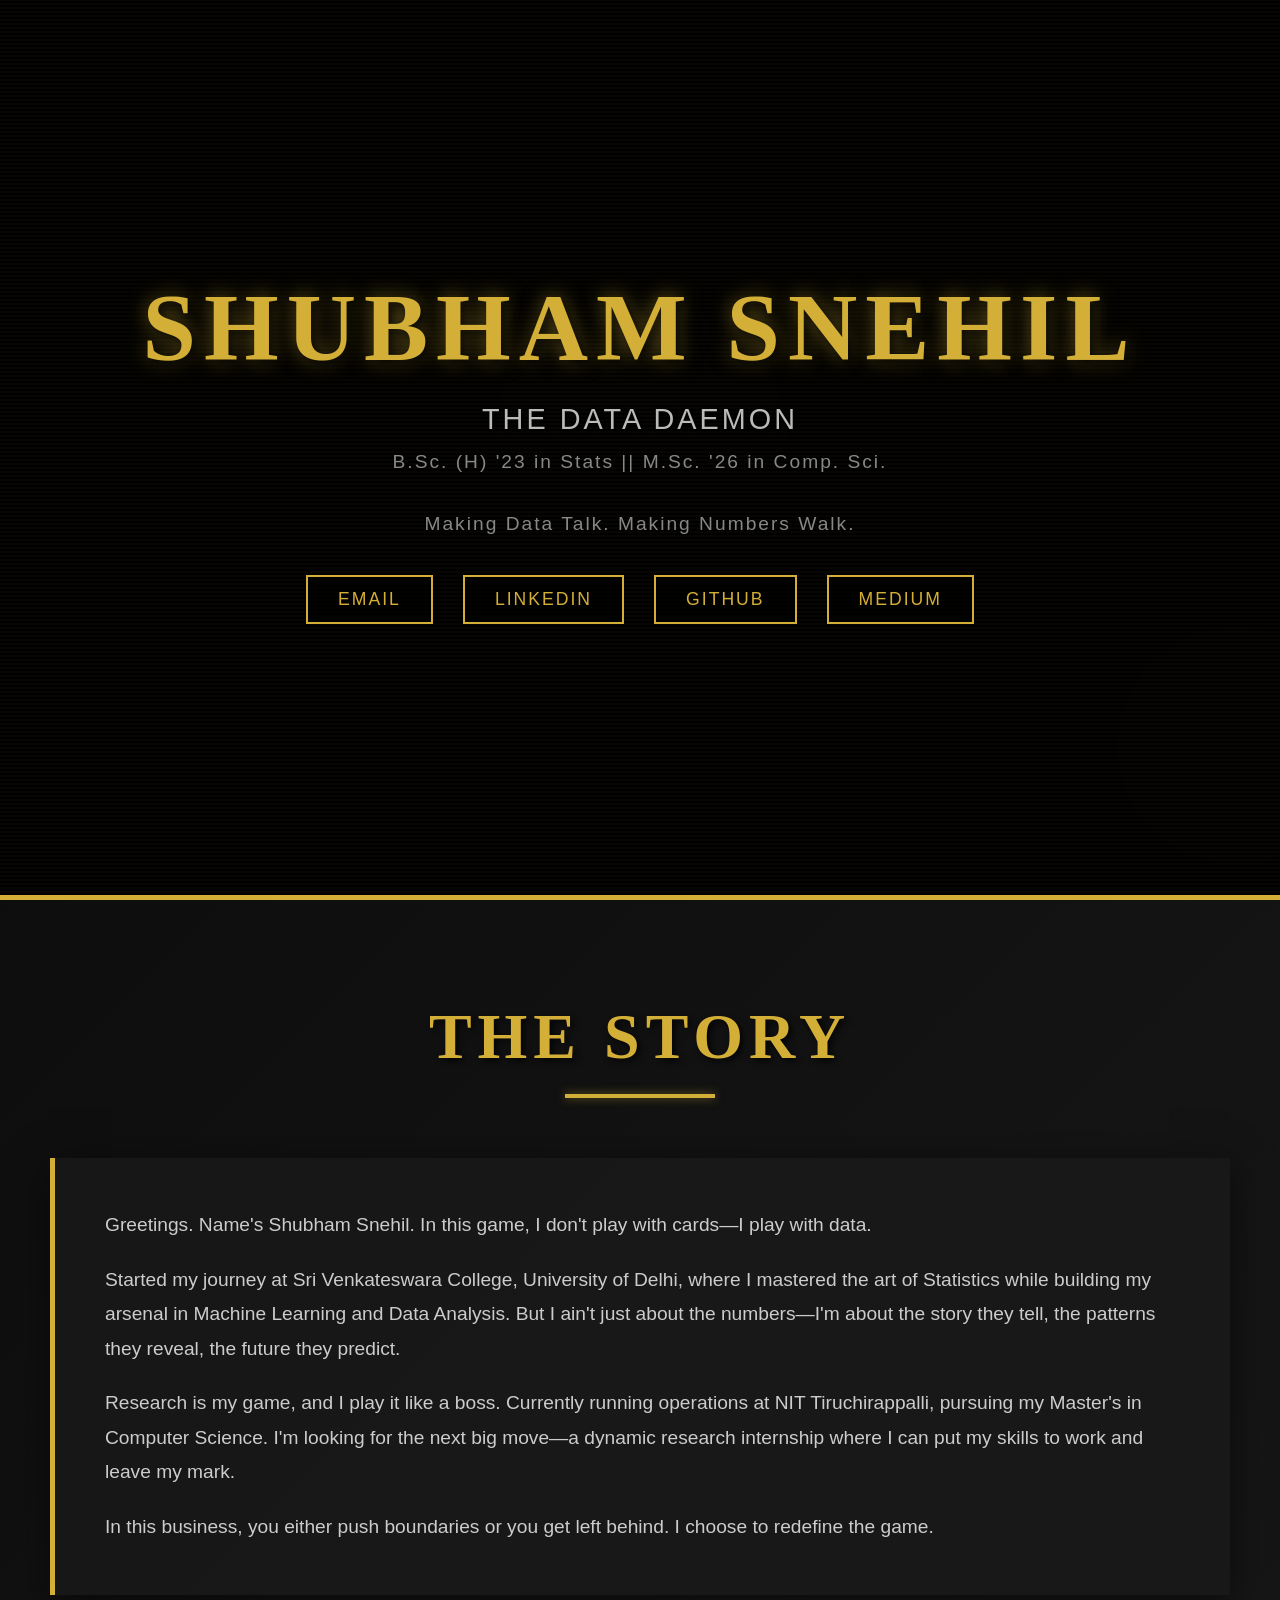
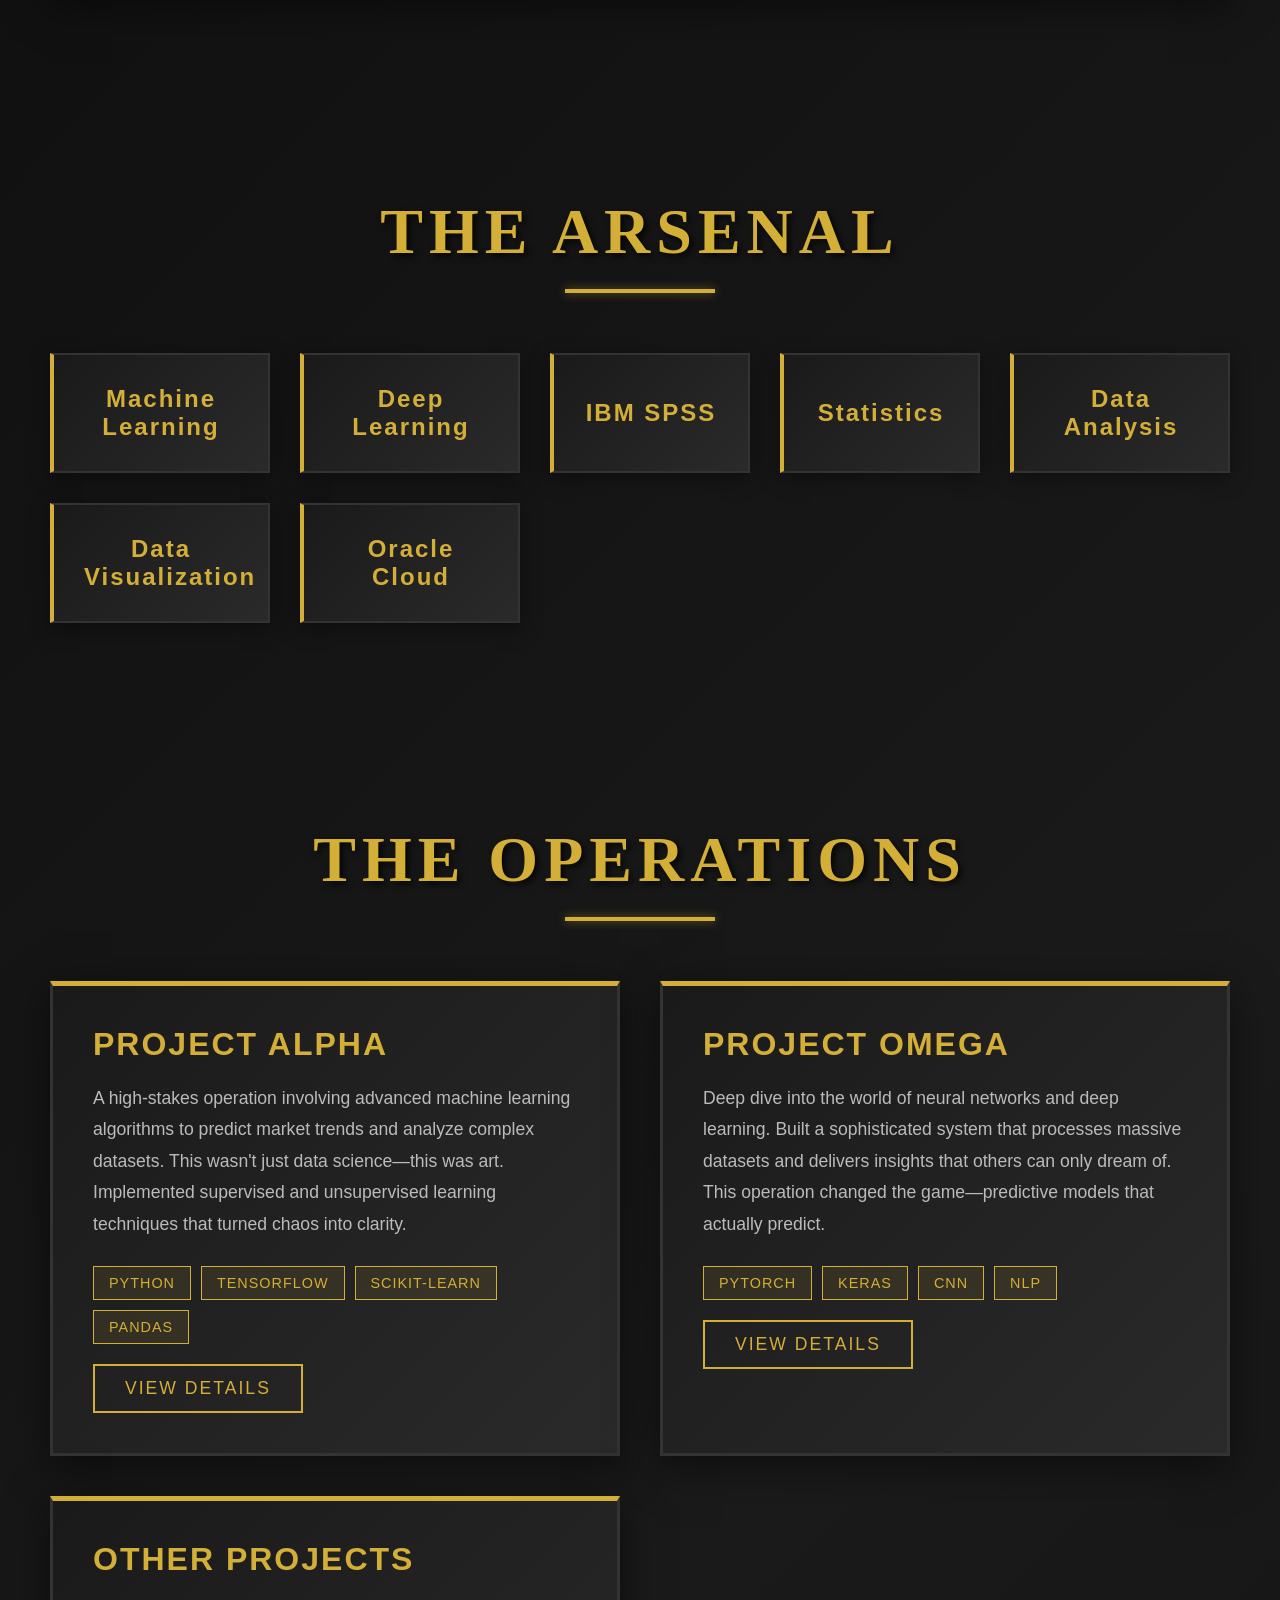
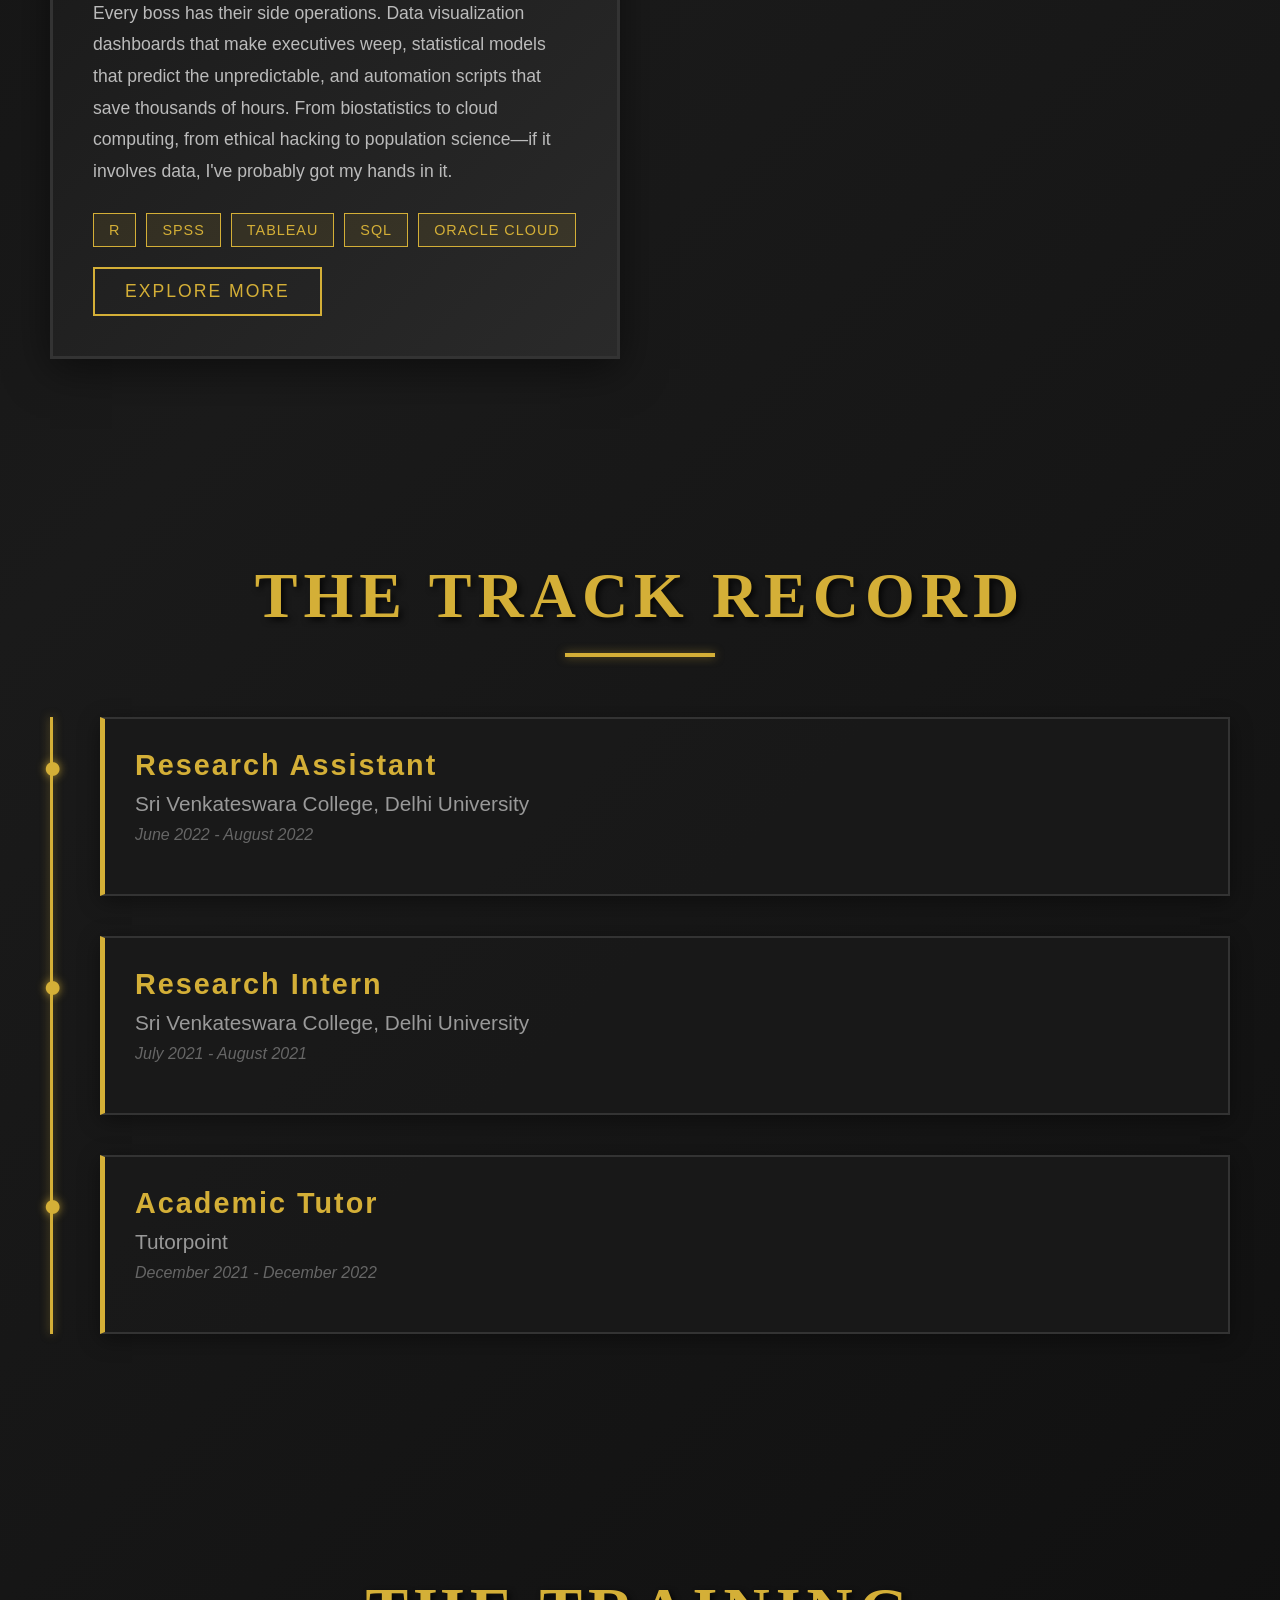
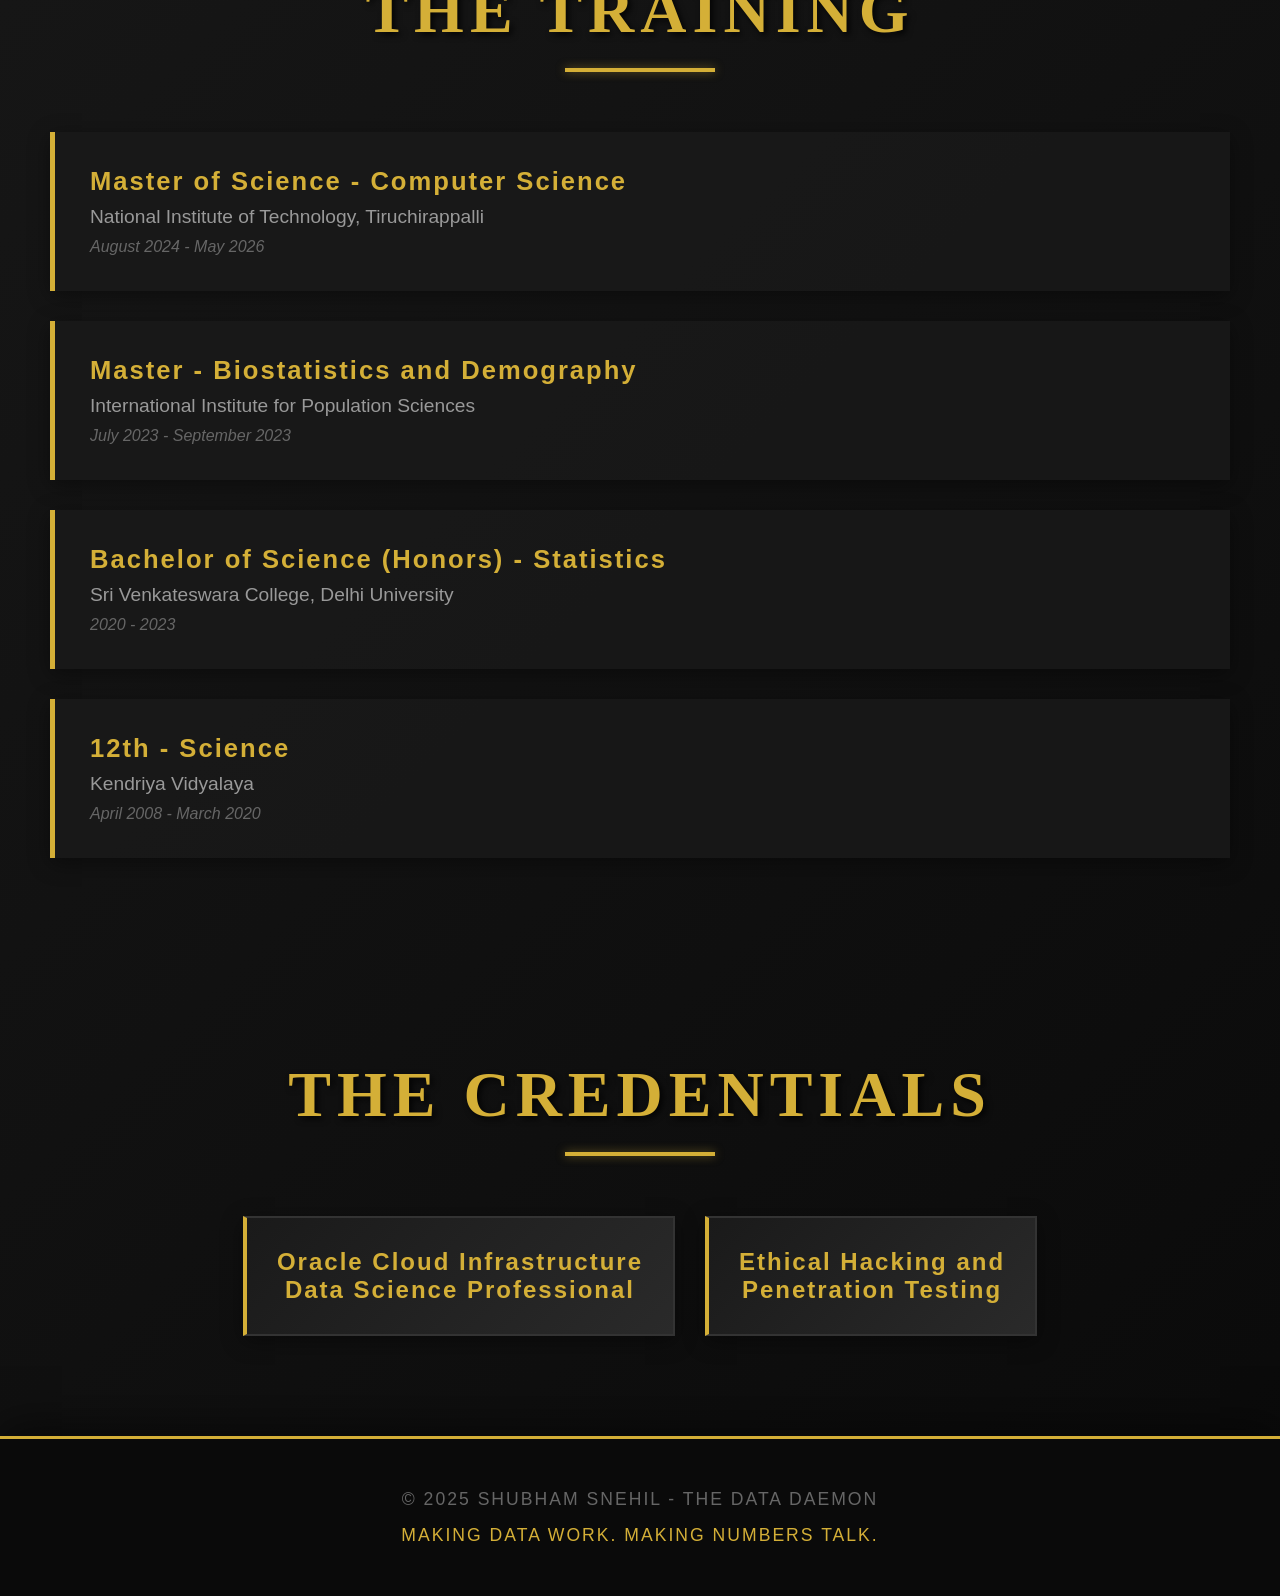
<file: index.html>
<!DOCTYPE html>
<html lang="en">
<head>
    <meta charset="UTF-8">
    <meta name="viewport" content="width=device-width, initial-scale=1.0">
    <title>Shubham Snehil - The Data Daemon</title>
    <style>
        @import url('https://fonts.googleapis.com/css2?family=Special+Elite&display=swap" rel="stylesheet');
        
        * {
            margin: 0;
            padding: 0;
            box-sizing: border-box;
        }
        
        body {
            font-family: 'Oswald', sans-serif;
            background: linear-gradient(135deg, #0a0a0a 0%, #1a1a1a 50%, #0a0a0a 100%);
            color: #f0f0f0;
            overflow-x: hidden;
        }
        
        /* Header/Hero Section */
        .hero {
            height: 100vh;
            background: 
                linear-gradient(rgba(0, 0, 0, 0.7), rgba(0, 0, 0, 0.8)),
                url('data:image/svg+xml,<svg xmlns="http://www.w3.org/2000/svg" viewBox="0 0 1200 600"><rect fill="%23000" width="1200" height="600"/><g fill="%23111"><circle cx="100" cy="100" r="50" opacity="0.3"/><circle cx="1000" cy="500" r="80" opacity="0.2"/><circle cx="600" cy="300" r="100" opacity="0.15"/></g></svg>');
            background-size: cover;
            background-position: center;
            display: flex;
            flex-direction: column;
            justify-content: center;
            align-items: center;
            text-align: center;
            position: relative;
            border-bottom: 5px solid #d4af37;
        }
        
        .hero::before {
            content: '';
            position: absolute;
            top: 0;
            left: 0;
            right: 0;
            bottom: 0;
            background: repeating-linear-gradient(
                0deg,
                transparent,
                transparent 2px,
                rgba(212, 175, 55, 0.03) 2px,
                rgba(212, 175, 55, 0.03) 4px
            );
            pointer-events: none;
        }
        
        .hero-content {
            z-index: 10;
            animation: fadeIn 1.5s ease-in;
        }
        
        .hero h1 {
            font-family: 'Bebas Neue', cursive;
            font-size: 6rem;
            color: #d4af37;
            text-shadow: 4px 4px 8px rgba(0, 0, 0, 0.8),
                         0 0 20px rgba(212, 175, 55, 0.5);
            letter-spacing: 8px;
            margin-bottom: 20px;
            text-transform: uppercase;
        }
        
        .hero .subtitle {
            font-size: 1.8rem;
            color: #bbb;
            text-shadow: 2px 2px 4px rgba(0, 0, 0, 0.8);
            letter-spacing: 3px;
            margin-bottom: 15px;
        }
        
        .hero .tagline {
            font-size: 1.2rem;
            color: #888;
            font-weight: 300;
            letter-spacing: 2px;
            margin-bottom: 40px;
        }
        
        .contact-links {
            display: flex;
            gap: 30px;
            margin-top: 30px;
            justify-content: center;
        }
        
        .contact-links a {
            color: #d4af37;
            text-decoration: none;
            font-size: 1.1rem;
            padding: 12px 30px;
            border: 2px solid #d4af37;
            transition: all 0.3s ease;
            text-transform: uppercase;
            letter-spacing: 2px;
            background: rgba(0, 0, 0, 0.5);
        }
        
        .contact-links a:hover {
            background: #d4af37;
            color: #000;
            box-shadow: 0 0 20px rgba(212, 175, 55, 0.6);
            transform: translateY(-3px);
        }
        
        /* Section Styling */
        section {
            padding: 100px 50px;
            max-width: 1400px;
            margin: 0 auto;
            position: relative;
        }
        
        section h2 {
            font-family: 'Bebas Neue', cursive;
            font-size: 4rem;
            color: #d4af37;
            text-align: center;
            margin-bottom: 60px;
            letter-spacing: 6px;
            text-transform: uppercase;
            text-shadow: 3px 3px 6px rgba(0, 0, 0, 0.8);
            position: relative;
        }
        
        section h2::after {
            content: '';
            display: block;
            width: 150px;
            height: 4px;
            background: #d4af37;
            margin: 20px auto;
            box-shadow: 0 0 10px rgba(212, 175, 55, 0.5);
        }
        
        /* About Section */
        .about-content {
            background: rgba(26, 26, 26, 0.8);
            padding: 50px;
            border-left: 5px solid #d4af37;
            box-shadow: 0 10px 40px rgba(0, 0, 0, 0.5);
            line-height: 1.8;
            font-size: 1.2rem;
            color: #ccc;
        }
        
        /* Skills Section */
        .skills-grid {
            display: grid;
            grid-template-columns: repeat(auto-fit, minmax(200px, auto));
            gap: 30px;
            margin-top: 50px;
            justify-content: center;
        }
        
        .skill-card {
            background: linear-gradient(135deg, #1a1a1a 0%, #2a2a2a 100%);
            padding: 30px;
            border: 2px solid #333;
            border-left: 4px solid #d4af37;
            transition: all 0.3s ease;
            text-align: center;
            box-shadow: 0 5px 20px rgba(0, 0, 0, 0.4);
            align-content: center;
        }
        
        .skill-card:hover {
            transform: translateY(-10px);
            border-left: 4px solid #ffd700;
            box-shadow: 0 10px 40px rgba(212, 175, 55, 0.3);
        }
        
        .skill-card h3 {
            color: #d4af37;
            font-size: 1.5rem;
            letter-spacing: 2px;
        }
        
        /* Experience Section */
        .experience-timeline {
            position: relative;
            padding-left: 50px;
        }
        
        .experience-timeline::before {
            content: '';
            position: absolute;
            left: 0;
            top: 0;
            bottom: 0;
            width: 3px;
            background: #d4af37;
            box-shadow: 0 0 10px rgba(212, 175, 55, 0.5);
        }
        
        .experience-item {
            background: rgba(26, 26, 26, 0.8);
            padding: 30px;
            margin-bottom: 40px;
            border: 2px solid #333;
            border-left: 5px solid #d4af37;
            box-shadow: 0 5px 20px rgba(0, 0, 0, 0.4);
            position: relative;
            transition: all 0.3s ease;
        }
        
        .experience-item::before {
            content: '●';
            position: absolute;
            left: -62px;
            top: 30px;
            color: #d4af37;
            font-size: 2rem;
            text-shadow: 0 0 10px rgba(212, 175, 55, 0.8);
        }
        
        .experience-item:hover {
            transform: translateX(10px);
            border-left-width: 10px;
            box-shadow: 0 10px 40px rgba(212, 175, 55, 0.2);
        }
        
        .experience-item h3 {
            color: #d4af37;
            font-size: 1.8rem;
            margin-bottom: 10px;
            letter-spacing: 2px;
        }
        
        .experience-item h4 {
            color: #999;
            font-size: 1.3rem;
            margin-bottom: 10px;
            font-weight: 300;
        }
        
        .experience-item .date {
            color: #666;
            font-size: 1rem;
            margin-bottom: 20px;
            font-style: italic;
        }
        
        .experience-item p {
            color: #ccc;
            line-height: 1.8;
            font-size: 1.1rem;
        }
        
        /* Projects Section */
        .projects-grid {
            display: grid;
            grid-template-columns: repeat(auto-fit, minmax(400px, 1fr));
            gap: 40px;
            margin-top: 50px;
        }
        
        .project-card {
            background: linear-gradient(135deg, #1a1a1a 0%, #2a2a2a 100%);
            border: 3px solid #333;
            border-top: 5px solid #d4af37;
            padding: 40px;
            box-shadow: 0 10px 40px rgba(0, 0, 0, 0.5);
            transition: all 0.4s ease;
            position: relative;
            overflow: hidden;
        }
        
        .project-card::before {
            content: '';
            position: absolute;
            top: 0;
            left: -100%;
            width: 100%;
            height: 100%;
            background: linear-gradient(90deg, transparent, rgba(212, 175, 55, 0.1), transparent);
            transition: left 0.5s ease;
        }
        
        .project-card:hover::before {
            left: 100%;
        }
        
        .project-card:hover {
            transform: translateY(-15px) scale(1.02);
            border-top-width: 8px;
            box-shadow: 0 20px 60px rgba(212, 175, 55, 0.3);
        }
        
        .project-card h3 {
            color: #d4af37;
            font-size: 2rem;
            margin-bottom: 20px;
            letter-spacing: 2px;
            text-transform: uppercase;
        }
        
        .project-card p {
            color: #bbb;
            line-height: 1.8;
            font-size: 1.1rem;
            margin-bottom: 25px;
        }
        
        .project-tech {
            display: flex;
            flex-wrap: wrap;
            gap: 10px;
            margin-top: 20px;
        }
        
        .tech-tag {
            background: rgba(212, 175, 55, 0.1);
            color: #d4af37;
            padding: 8px 15px;
            border: 1px solid #d4af37;
            font-size: 0.9rem;
            letter-spacing: 1px;
            text-transform: uppercase;
        }
        
        .project-link {
            display: inline-block;
            margin-top: 20px;
            color: #d4af37;
            text-decoration: none;
            font-size: 1.1rem;
            padding: 12px 30px;
            border: 2px solid #d4af37;
            transition: all 0.3s ease;
            text-transform: uppercase;
            letter-spacing: 2px;
        }
        
        .project-link:hover {
            background: #d4af37;
            color: #000;
            box-shadow: 0 0 20px rgba(212, 175, 55, 0.6);
        }
        
        /* Education Section */
        .education-grid {
            display: grid;
            gap: 30px;
            margin-top: 50px;
        }
        
        .education-card {
            background: rgba(26, 26, 26, 0.8);
            padding: 35px;
            border-left: 5px solid #d4af37;
            box-shadow: 0 5px 20px rgba(0, 0, 0, 0.4);
            transition: all 0.3s ease;
        }
        
        .education-card:hover {
            transform: translateX(10px);
            box-shadow: 0 10px 40px rgba(212, 175, 55, 0.2);
        }
        
        .education-card h3 {
            color: #d4af37;
            font-size: 1.6rem;
            margin-bottom: 10px;
            letter-spacing: 2px;
        }
        
        .education-card h4 {
            color: #999;
            font-size: 1.2rem;
            margin-bottom: 10px;
            font-weight: 300;
        }
        
        .education-card .date {
            color: #666;
            font-size: 1rem;
            font-style: italic;
        }
        
        /* Footer */
        footer {
            background: #0a0a0a;
            padding: 50px;
            text-align: center;
            border-top: 3px solid #d4af37;
            box-shadow: 0 -10px 40px rgba(0, 0, 0, 0.5);
        }
        
        footer p {
            color: #666;
            font-size: 1.1rem;
            letter-spacing: 2px;
        }
        
        /* Animations */
        @keyframes fadeIn {
            from {
                opacity: 0;
                transform: translateY(30px);
            }
            to {
                opacity: 1;
                transform: translateY(0);
            }
        }
        
        /* Scrollbar */
        ::-webkit-scrollbar {
            width: 12px;
        }
        
        ::-webkit-scrollbar-track {
            background: #0a0a0a;
        }
        
        ::-webkit-scrollbar-thumb {
            background: #d4af37;
            box-shadow: 0 0 10px rgba(212, 175, 55, 0.5);
        }
        
        ::-webkit-scrollbar-thumb:hover {
            background: #ffd700;
        }
        
        /* Responsive */
        @media (max-width: 768px) {
            .hero h1 {
                font-size: 3.5rem;
            }
            
            .hero .subtitle {
                font-size: 1.3rem;
            }
            
            section h2 {
                font-size: 2.5rem;
            }
            
            .projects-grid {
                grid-template-columns: 1fr;
            }
            
            .contact-links {
                flex-direction: column;
                /* display: flex;
                justify-content: center; /* Centers horizontally */
                /* gap: 20px; Adds space between links */
                /* margin-top: 20px; Optional: spacing from other elements */ 
            }
        }
    </style>
</head>
<body>
    <!-- Hero Section -->
    <div class="hero">
        <div class="hero-content">
            <h1>Shubham Snehil</h1>
            <div class="subtitle">THE DATA DAEMON</div>
            <div class="tagline">B.Sc. (H) '23 in Stats || M.Sc. '26 in Comp. Sci.</div>
            <div class="tagline">Making Data Talk. Making Numbers Walk.</div>
            
            <div class="contact-links">
                <a href="mailto:nitshubham07@gmail.com">Email</a>
                <a href="https://www.linkedin.com/in/shubham-snehil-46143a204" target="_blank">LinkedIn</a>
                <a href="https://github.com/shubhamsnehil07" target="_blank">GitHub</a>
                <a href="hhttps://medium.com/@shubham_snehil" target="_blank">Medium</a>
            </div>
        </div>
    </div>

    <!-- About Section -->
    <section id="about">
        <h2>The Story</h2>
        <div class="about-content">
            <p>
                Greetings. Name's Shubham Snehil. In this game, I don't play with cards—I play with data.
            </p>
            <p style="margin-top: 20px;">
                Started my journey at Sri Venkateswara College, University of Delhi, where I mastered the art of Statistics 
                while building my arsenal in Machine Learning and Data Analysis. But I ain't just about the numbers—I'm about 
                the story they tell, the patterns they reveal, the future they predict.
            </p>
            <p style="margin-top: 20px;">
                Research is my game, and I play it like a boss. Currently running operations at NIT Tiruchirappalli, 
                pursuing my Master's in Computer Science. I'm looking for the next big move—a dynamic research internship 
                where I can put my skills to work and leave my mark.
            </p>
            <p style="margin-top: 20px;">
                In this business, you either push boundaries or you get left behind. I choose to redefine the game.
            </p>
        </div>
    </section>

    <!-- Skills Section -->
    <section id="skills">
        <h2>The Arsenal</h2>
        <div class="skills-grid">
            <div class="skill-card">
                <h3>Machine Learning</h3>
            </div>
            <div class="skill-card">
                <h3>Deep Learning</h3>
            </div>
            <div class="skill-card">
                <h3>IBM SPSS</h3>
            </div>
            <div class="skill-card">
                <h3>Statistics</h3>
            </div>
            <div class="skill-card">
                <h3>Data Analysis</h3>
            </div>
            <div class="skill-card">
                <h3>Data Visualization</h3>
            </div>
            <!-- <div class="skill-card">
                <h3>KNN & Naive Bayes</h3>
            </div> -->
            <div class="skill-card">
                <h3>Oracle Cloud</h3>
            </div>
        </div>
    </section>

    <!-- Projects Section -->
    <section id="projects">
        <h2>The Operations</h2>
        <div class="projects-grid">
            <div class="project-card">
                <h3>Project Alpha</h3>
                <p>
                    A high-stakes operation involving advanced machine learning algorithms to predict market trends 
                    and analyze complex datasets. This wasn't just data science—this was art. Implemented supervised 
                    and unsupervised learning techniques that turned chaos into clarity.
                </p>
                <div class="project-tech">
                    <span class="tech-tag">Python</span>
                    <span class="tech-tag">TensorFlow</span>
                    <span class="tech-tag">Scikit-learn</span>
                    <span class="tech-tag">Pandas</span>
                </div>
                <a href="#" class="project-link">View Details</a>
            </div>
            
            <div class="project-card">
                <h3>Project Omega</h3>
                <p>
                    Deep dive into the world of neural networks and deep learning. Built a sophisticated system 
                    that processes massive datasets and delivers insights that others can only dream of. 
                    This operation changed the game—predictive models that actually predict.
                </p>
                <div class="project-tech">
                    <span class="tech-tag">PyTorch</span>
                    <span class="tech-tag">Keras</span>
                    <span class="tech-tag">CNN</span>
                    <span class="tech-tag">NLP</span>
                </div>
                <a href="#" class="project-link">View Details</a>
            </div>
            
            <div class="project-card">
                <h3>Other Projects</h3>
                <p>
                    Every boss has their side operations. Data visualization dashboards that make executives weep, 
                    statistical models that predict the unpredictable, and automation scripts that save thousands of hours. 
                    From biostatistics to cloud computing, from ethical hacking to population science—if it involves data, 
                    I've probably got my hands in it.
                </p>
                <div class="project-tech">
                    <span class="tech-tag">R</span>
                    <span class="tech-tag">SPSS</span>
                    <span class="tech-tag">Tableau</span>
                    <span class="tech-tag">SQL</span>
                    <span class="tech-tag">Oracle Cloud</span>
                </div>
                <a href="#" class="project-link">Explore More</a>
            </div>
        </div>
    </section>

    <!-- Experience Section -->
    <section id="experience">
        <h2>The Track Record</h2>
        <div class="experience-timeline">
            <div class="experience-item">
                <h3>Research Assistant</h3>
                <h4>Sri Venkateswara College, Delhi University</h4>
                <div class="date">June 2022 - August 2022</div>
                <!-- <p>
                    This is where I leveled up. Dove deep into Machine Learning and Deep Learning—not just scratching 
                    the surface, but mastering the fundamentals. Supervised and Unsupervised Learning, KNN, Naive Bayes—
                    all tools in my arsenal now. This internship wasn't just about learning; it was about becoming 
                    a force to be reckoned with in the data game.
                </p> -->
            </div>
            
            <div class="experience-item">
                <h3>Research Intern</h3>
                <h4>Sri Venkateswara College, Delhi University</h4>
                <div class="date">July 2021 - August 2021</div>
                <p>
                    <!-- The COVID-19 Third Wave Project. Everyone was asking, "Is the third wave inevitable?" 
                    We didn't just ask—we answered. Led data aggregation from multiple sources, transformed raw numbers 
                    into powerful visualizations that told the whole story. This wasn't just research; this was 
                    predicting the future. We decoded trends, analyzed patterns, and gave the world a glimpse of what 
                    was coming. Data curation, visualization, analysis—I handled it all like a pro. -->
                </p>
            </div>
            
            <div class="experience-item">
                <h3>Academic Tutor</h3>
                <h4>Tutorpoint</h4>
                <div class="date">December 2021 - December 2022</div>
                <p>
                    <!-- Knowledge is power, and I shared mine. Mentored students, broke down complex statistical concepts, 
                    and helped them see the beauty in the numbers. A year of shaping minds and building the next 
                    generation of data warriors. -->
                </p>
            </div>
        </div>
    </section>

    <!-- Education Section -->
    <section id="education">
        <h2>The Training</h2>
        <div class="education-grid">
            <div class="education-card">
                <h3>Master of Science - Computer Science</h3>
                <h4>National Institute of Technology, Tiruchirappalli</h4>
                <div class="date">August 2024 - May 2026</div>
            </div>
            
            <div class="education-card">
                <h3>Master - Biostatistics and Demography</h3>
                <h4>International Institute for Population Sciences</h4>
                <div class="date">July 2023 - September 2023</div>
            </div>
            
            <div class="education-card">
                <h3>Bachelor of Science (Honors) - Statistics</h3>
                <h4>Sri Venkateswara College, Delhi University</h4>
                <div class="date">2020 - 2023</div>
            </div>
            
            <div class="education-card">
                <h3>12th - Science</h3>
                <h4>Kendriya Vidyalaya</h4>
                <div class="date">April 2008 - March 2020</div>
            </div>
        </div>
    </section>

    <!-- Certifications -->
    <section id="certifications">
        <h2>The Credentials</h2>
        <div class="skills-grid">
            <div class="skill-card">
                <h3>Oracle Cloud Infrastructure<br>Data Science Professional</h3>
            </div>
            <div class="skill-card">
                <h3>Ethical Hacking and<br>Penetration Testing</h3>
            </div>
        </div>
    </section>

    <!-- Footer -->
    <footer>
        <p>© 2025 SHUBHAM SNEHIL - THE DATA DAEMON</p>
        <p style="margin-top: 15px; color: #d4af37;">MAKING DATA WORK. MAKING NUMBERS TALK.</p>
    </footer>
</body>
</html>
</file>
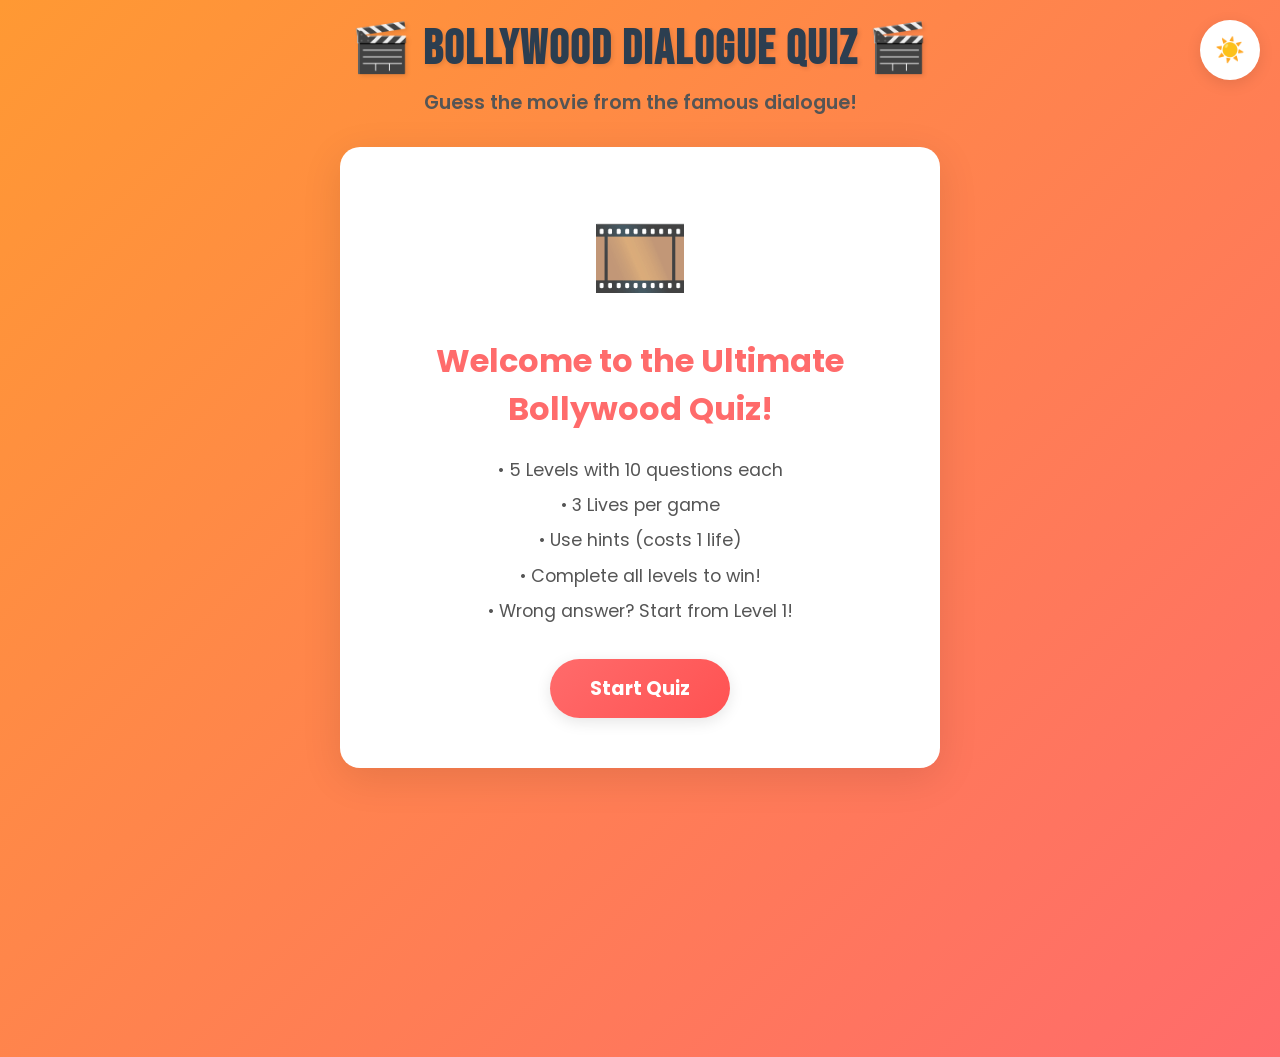
<file: movie-dialogue-game/index.html>
<!DOCTYPE html>
<html lang="en">
<head>
    <meta charset="UTF-8">
    <meta name="viewport" content="width=device-width, initial-scale=1.0">
    <title>Bollywood Dialogue Quiz - Test Your Movie Knowledge!</title>
    <link rel="stylesheet" href="styles.css">
</head>
<body>
    <!-- Theme Toggle Button -->
    <button id="themeToggle" class="theme-toggle" aria-label="Toggle dark mode">
        <span class="sun-icon">☀️</span>
        <span class="moon-icon">🌙</span>
    </button>

    <!-- Main Container -->
    <div class="container">
        <!-- Header -->
        <header class="header">
            <h1 class="title">🎬 Bollywood Dialogue Quiz 🎬</h1>
            <p class="subtitle">Guess the movie from the famous dialogue!</p>
        </header>

        <!-- Start Screen -->
        <div id="startScreen" class="screen active">
            <div class="start-content">
                <div class="film-reel">🎞️</div>
                <h2>Welcome to the Ultimate Bollywood Quiz!</h2>
                <p class="instructions">
                    • 5 Levels with 10 questions each<br>
                    • 3 Lives per game<br>
                    • Use hints (costs 1 life)<br>
                    • Complete all levels to win!<br>
                    • Wrong answer? Start from Level 1!
                </p>
                <button id="startBtn" class="btn btn-primary">Start Quiz</button>
            </div>
        </div>

        <!-- Game Screen -->
        <div id="gameScreen" class="screen">
            <!-- Stats Bar -->
            <div class="stats-bar">
                <div class="stat-item">
                    <span class="stat-label">Level:</span>
                    <span id="currentLevel" class="stat-value">1</span>
                </div>
                <div class="stat-item">
                    <span class="stat-label">Question:</span>
                    <span id="currentQuestion" class="stat-value">1</span>/10
                </div>
                <div class="stat-item">
                    <span class="stat-label">Lives:</span>
                    <span id="livesDisplay" class="stat-value">❤️❤️❤️</span>
                </div>
            </div>

            <!-- Level Indicators -->
            <div class="level-indicators">
                <div class="level-indicator active" data-level="1">1</div>
                <div class="level-indicator" data-level="2">2</div>
                <div class="level-indicator" data-level="3">3</div>
                <div class="level-indicator" data-level="4">4</div>
                <div class="level-indicator" data-level="5">5</div>
            </div>

            <!-- Progress Bar -->
            <div class="progress-container">
                <div id="progressBar" class="progress-bar"></div>
            </div>

            <!-- Question Card -->
            <div class="question-card">
                <div class="dialogue-icon">💬</div>
                <p id="dialogueText" class="dialogue-text">Loading dialogue...</p>
                <div class="movie-hint">
                    <span id="hintText"></span>
                </div>
            </div>

            <!-- Hint Button -->
            <div class="hint-container">
                <button id="hintBtn" class="btn btn-hint">💡 Use Hint (-1 Life)</button>
            </div>

            <!-- Answer Options -->
            <div id="optionsContainer" class="options-container">
                <!-- Options will be dynamically inserted here -->
            </div>

            <!-- Feedback Message -->
            <div id="feedbackMsg" class="feedback-message"></div>
        </div>

        <!-- Level Complete Screen -->
        <div id="levelCompleteScreen" class="screen">
            <div class="levelcomplete-content">
                <h2>🎊 Level Complete! 🎊</h2>
                <p class="levelcomplete-message">Congratulations! You've cleared Level <span id="levelCompleteLevel">1</span>!</p>
                <p class="levelcomplete-message">What would you like to do?</p>
                <div class="button-group">
                    <button id="nextLevelBtn" class="btn btn-primary">Next Level ➡️</button>
                    <button id="replayLevelBtn" class="btn btn-secondary">🔄 Replay Level</button>
                </div>
            </div>
        </div>

        <!-- Victory Screen -->
        <div id="victoryScreen" class="screen">
            <div class="victory-content">
                <h2>🎉 Congratulations! 🎉</h2>
                <p class="victory-message">You've completed all 5 levels!</p>
                <p class="victory-message">You're a true Bollywood expert! 🏆</p>
                <div id="finalScore" class="final-score"></div>
                <button id="playAgainBtn" class="btn btn-primary">Play Again</button>
            </div>
        </div>

        <!-- Game Over Screen -->
        <div id="gameOverScreen" class="screen">
            <div class="gameover-content">
                <h2>😢 Game Over 😢</h2>
                <p class="gameover-message">Better luck next time!</p>
                <div id="gameOverStats" class="gameover-stats"></div>
                <button id="retryBtn" class="btn btn-primary">Try Again</button>
            </div>
        </div>
    </div>

    <!-- Fireworks Canvas -->
    <canvas id="fireworksCanvas"></canvas>

    <!-- Confetti Canvas -->
    <canvas id="confettiCanvas"></canvas>

    <!-- Scripts -->
    <script src="script.js"></script>
</body>
</html>
</file>
<file: movie-dialogue-game/styles.css>
/* Import Google Fonts */
@import url('https://fonts.googleapis.com/css2?family=Poppins:wght@400;600;700&family=Bebas+Neue&display=swap');

/* CSS Variables for Light and Dark Mode */
:root {
    --bg-primary: #fff5e6;
    --bg-secondary: #ffffff;
    --bg-gradient-start: #ff9933;
    --bg-gradient-end: #ff6b6b;
    --text-primary: #2c3e50;
    --text-secondary: #555555;
    --accent-color: #ff6b6b;
    --accent-hover: #ff5252;
    --card-bg: #ffffff;
    --card-shadow: rgba(0, 0, 0, 0.1);
    --option-bg: #f8f9fa;
    --option-hover: #e9ecef;
    --option-correct: #4caf50;
    --option-wrong: #f44336;
    --progress-bg: #e0e0e0;
    --level-inactive: #cccccc;
    --level-active: #ff6b6b;
    --level-complete: #4caf50;
}

[data-theme="dark"] {
    --bg-primary: #1a1a2e;
    --bg-secondary: #16213e;
    --bg-gradient-start: #e94560;
    --bg-gradient-end: #0f3460;
    --text-primary: #eaeaea;
    --text-secondary: #b8b8b8;
    --accent-color: #e94560;
    --accent-hover: #d63850;
    --card-bg: #16213e;
    --card-shadow: rgba(0, 0, 0, 0.5);
    --option-bg: #0f3460;
    --option-hover: #1a4d7a;
    --option-correct: #4caf50;
    --option-wrong: #f44336;
    --progress-bg: #0f3460;
    --level-inactive: #555555;
    --level-active: #e94560;
    --level-complete: #4caf50;
}

/* Global Styles */
* {
    margin: 0;
    padding: 0;
    box-sizing: border-box;
}

body {
    font-family: 'Poppins', sans-serif;
    background: linear-gradient(135deg, var(--bg-gradient-start), var(--bg-gradient-end));
    min-height: 100vh;
    color: var(--text-primary);
    transition: background 0.5s ease, color 0.5s ease;
    overflow-x: hidden;
    position: relative;
}

/* Theme Toggle Button */
.theme-toggle {
    position: fixed;
    top: 20px;
    right: 20px;
    width: 60px;
    height: 60px;
    border-radius: 50%;
    border: none;
    background: var(--card-bg);
    box-shadow: 0 4px 15px var(--card-shadow);
    cursor: pointer;
    z-index: 1000;
    display: flex;
    align-items: center;
    justify-content: center;
    font-size: 1.5rem;
    transition: transform 0.3s ease, box-shadow 0.3s ease;
}

.theme-toggle:hover {
    transform: scale(1.1) rotate(20deg);
    box-shadow: 0 6px 20px var(--card-shadow);
}

.theme-toggle .moon-icon {
    display: none;
}

[data-theme="dark"] .theme-toggle .sun-icon {
    display: none;
}

[data-theme="dark"] .theme-toggle .moon-icon {
    display: block;
}

/* Container */
.container {
    max-width: 900px;
    margin: 0 auto;
    padding: 20px;
    min-height: 100vh;
    display: flex;
    flex-direction: column;
    align-items: center;
}

/* Header */
.header {
    text-align: center;
    margin-bottom: 30px;
    animation: fadeInDown 0.8s ease;
}

.title {
    font-family: 'Bebas Neue', cursive;
    font-size: 3rem;
    color: var(--text-primary);
    text-shadow: 2px 2px 4px var(--card-shadow);
    margin-bottom: 10px;
    letter-spacing: 2px;
}

.subtitle {
    font-size: 1.2rem;
    color: var(--text-secondary);
    font-weight: 600;
}

/* Screens */
.screen {
    display: none;
    width: 100%;
    animation: fadeIn 0.5s ease;
}

.screen.active {
    display: flex;
    flex-direction: column;
    align-items: center;
}

/* Start Screen */
.start-content {
    background: var(--card-bg);
    padding: 50px 40px;
    border-radius: 20px;
    box-shadow: 0 10px 40px var(--card-shadow);
    text-align: center;
    max-width: 600px;
    animation: scaleIn 0.6s ease;
}

.film-reel {
    font-size: 5rem;
    margin-bottom: 20px;
    animation: spin 3s linear infinite;
}

.start-content h2 {
    font-size: 2rem;
    margin-bottom: 20px;
    color: var(--accent-color);
}

.instructions {
    font-size: 1.1rem;
    line-height: 2;
    margin-bottom: 30px;
    color: var(--text-secondary);
}

/* Stats Bar */
.stats-bar {
    display: flex;
    justify-content: space-between;
    width: 100%;
    background: var(--card-bg);
    padding: 20px;
    border-radius: 15px;
    box-shadow: 0 4px 15px var(--card-shadow);
    margin-bottom: 20px;
    gap: 15px;
}

.stat-item {
    display: flex;
    flex-direction: column;
    align-items: center;
    flex: 1;
}

.stat-label {
    font-size: 0.9rem;
    color: var(--text-secondary);
    margin-bottom: 5px;
}

.stat-value {
    font-size: 1.5rem;
    font-weight: 700;
    color: var(--accent-color);
}

/* Level Indicators */
.level-indicators {
    display: flex;
    gap: 15px;
    margin-bottom: 20px;
    justify-content: center;
}

.level-indicator {
    width: 50px;
    height: 50px;
    border-radius: 50%;
    display: flex;
    align-items: center;
    justify-content: center;
    font-size: 1.3rem;
    font-weight: 700;
    background: var(--level-inactive);
    color: white;
    transition: all 0.3s ease;
    box-shadow: 0 2px 10px var(--card-shadow);
}

.level-indicator.active {
    background: var(--level-active);
    transform: scale(1.2);
    box-shadow: 0 4px 20px rgba(233, 69, 96, 0.5);
    animation: pulse 1.5s ease infinite;
}

.level-indicator.completed {
    background: var(--level-complete);
}

/* Progress Bar */
.progress-container {
    width: 100%;
    height: 20px;
    background: var(--progress-bg);
    border-radius: 10px;
    overflow: hidden;
    margin-bottom: 30px;
    box-shadow: inset 0 2px 5px var(--card-shadow);
}

.progress-bar {
    height: 100%;
    background: linear-gradient(90deg, #4caf50, #8bc34a);
    border-radius: 10px;
    transition: width 0.5s ease;
    width: 0%;
}

/* Question Card */
.question-card {
    background: var(--card-bg);
    padding: 40px 30px;
    border-radius: 20px;
    box-shadow: 0 10px 40px var(--card-shadow);
    text-align: center;
    margin-bottom: 30px;
    width: 100%;
    animation: slideInUp 0.5s ease;
}

.dialogue-icon {
    font-size: 3rem;
    margin-bottom: 20px;
}

.dialogue-text {
    font-size: 1.5rem;
    font-weight: 600;
    color: var(--text-primary);
    line-height: 1.6;
    margin-bottom: 15px;
    font-style: italic;
}

.movie-hint {
    font-size: 1rem;
    color: var(--text-secondary);
    margin-top: 15px;
}

/* Options Container */
.options-container {
    display: grid;
    grid-template-columns: repeat(2, 1fr);
    gap: 15px;
    width: 100%;
    margin-bottom: 20px;
}

.option-btn {
    background: var(--option-bg);
    color: var(--text-primary);
    padding: 20px;
    border: 3px solid transparent;
    border-radius: 15px;
    font-size: 1.1rem;
    font-weight: 600;
    cursor: pointer;
    transition: all 0.3s ease;
    box-shadow: 0 4px 10px var(--card-shadow);
}

.option-btn:hover:not(:disabled) {
    background: var(--option-hover);
    transform: translateY(-5px);
    box-shadow: 0 6px 20px var(--card-shadow);
}

.option-btn:disabled {
    cursor: not-allowed;
    opacity: 0.7;
}

.option-btn.correct {
    background: var(--option-correct);
    color: white;
    border-color: #388e3c;
    animation: correctAnswer 0.6s ease;
}

.option-btn.wrong {
    background: var(--option-wrong);
    color: white;
    border-color: #c62828;
    animation: wrongAnswer 0.6s ease;
}

/* Feedback Message */
.feedback-message {
    text-align: center;
    font-size: 1.2rem;
    font-weight: 600;
    padding: 15px 30px;
    border-radius: 10px;
    margin-bottom: 20px;
    opacity: 0;
    transition: opacity 0.3s ease;
}

.feedback-message.show {
    opacity: 1;
}

.feedback-message.correct {
    background: rgba(76, 175, 80, 0.2);
    color: var(--option-correct);
    border: 2px solid var(--option-correct);
}

.feedback-message.wrong {
    background: rgba(244, 67, 54, 0.2);
    color: var(--option-wrong);
    border: 2px solid var(--option-wrong);
}

/* Buttons */
.btn {
    padding: 15px 40px;
    font-size: 1.2rem;
    font-weight: 700;
    border: none;
    border-radius: 50px;
    cursor: pointer;
    transition: all 0.3s ease;
    box-shadow: 0 4px 15px var(--card-shadow);
    font-family: 'Poppins', sans-serif;
}

.btn-primary {
    background: linear-gradient(135deg, var(--accent-color), var(--accent-hover));
    color: white;
}

.btn-primary:hover {
    transform: translateY(-3px);
    box-shadow: 0 6px 25px rgba(233, 69, 96, 0.4);
}

/* Victory Screen */
.victory-content {
    background: var(--card-bg);
    padding: 50px 40px;
    border-radius: 20px;
    box-shadow: 0 10px 40px var(--card-shadow);
    text-align: center;
    max-width: 600px;
    animation: scaleIn 0.8s ease;
}

.victory-content h2 {
    font-size: 2.5rem;
    color: var(--accent-color);
    margin-bottom: 20px;
}

.victory-message {
    font-size: 1.3rem;
    margin-bottom: 15px;
    color: var(--text-secondary);
}

.final-score {
    font-size: 1.5rem;
    font-weight: 700;
    color: var(--accent-color);
    margin: 20px 0;
}

/* Game Over Screen */
.gameover-content {
    background: var(--card-bg);
    padding: 50px 40px;
    border-radius: 20px;
    box-shadow: 0 10px 40px var(--card-shadow);
    text-align: center;
    max-width: 600px;
    animation: scaleIn 0.8s ease;
}

.gameover-content h2 {
    font-size: 2.5rem;
    color: var(--accent-color);
    margin-bottom: 20px;
}

.gameover-message {
    font-size: 1.3rem;
    margin-bottom: 15px;
    color: var(--text-secondary);
}

.gameover-stats {
    font-size: 1.2rem;
    margin: 20px 0;
    color: var(--text-primary);
}

/* Fireworks Canvas */
#fireworksCanvas {
    position: fixed;
    top: 0;
    left: 0;
    width: 100%;
    height: 100%;
    pointer-events: none;
    z-index: 999;
    display: none;
}

#fireworksCanvas.active {
    display: block;
}

/* Animations */
@keyframes fadeIn {
    from {
        opacity: 0;
    }
    to {
        opacity: 1;
    }
}

@keyframes fadeInDown {
    from {
        opacity: 0;
        transform: translateY(-30px);
    }
    to {
        opacity: 1;
        transform: translateY(0);
    }
}

@keyframes scaleIn {
    from {
        opacity: 0;
        transform: scale(0.8);
    }
    to {
        opacity: 1;
        transform: scale(1);
    }
}

@keyframes slideInUp {
    from {
        opacity: 0;
        transform: translateY(30px);
    }
    to {
        opacity: 1;
        transform: translateY(0);
    }
}

@keyframes pulse {
    0%, 100% {
        transform: scale(1.2);
    }
    50% {
        transform: scale(1.3);
    }
}

@keyframes spin {
    from {
        transform: rotate(0deg);
    }
    to {
        transform: rotate(360deg);
    }
}

@keyframes correctAnswer {
    0% {
        transform: scale(1);
    }
    50% {
        transform: scale(1.05);
    }
    100% {
        transform: scale(1);
    }
}

@keyframes wrongAnswer {
    0% {
        transform: translateX(0);
    }
    25% {
        transform: translateX(-10px);
    }
    75% {
        transform: translateX(10px);
    }
    100% {
        transform: translateX(0);
    }
}

/* Responsive Design */
@media (max-width: 768px) {
    .title {
        font-size: 2rem;
    }

    .subtitle {
        font-size: 1rem;
    }

    .stats-bar {
        flex-direction: column;
        gap: 10px;
    }

    .stat-item {
        flex-direction: row;
        justify-content: space-between;
        width: 100%;
    }

    .level-indicators {
        gap: 10px;
    }

    .level-indicator {
        width: 40px;
        height: 40px;
        font-size: 1.1rem;
    }

    .options-container {
        grid-template-columns: 1fr;
    }

    .dialogue-text {
        font-size: 1.2rem;
    }

    .start-content,
    .victory-content,
    .gameover-content {
        padding: 30px 20px;
    }

    .theme-toggle {
        width: 50px;
        height: 50px;
        top: 15px;
        right: 15px;
        font-size: 1.2rem;
    }
}

@media (max-width: 480px) {
    .container {
        padding: 15px;
    }

    .title {
        font-size: 1.5rem;
    }

    .question-card {
        padding: 25px 20px;
    }

    .option-btn {
        padding: 15px;
        font-size: 1rem;
    }

    .btn {
        padding: 12px 30px;
        font-size: 1rem;
    }
}
</file>
